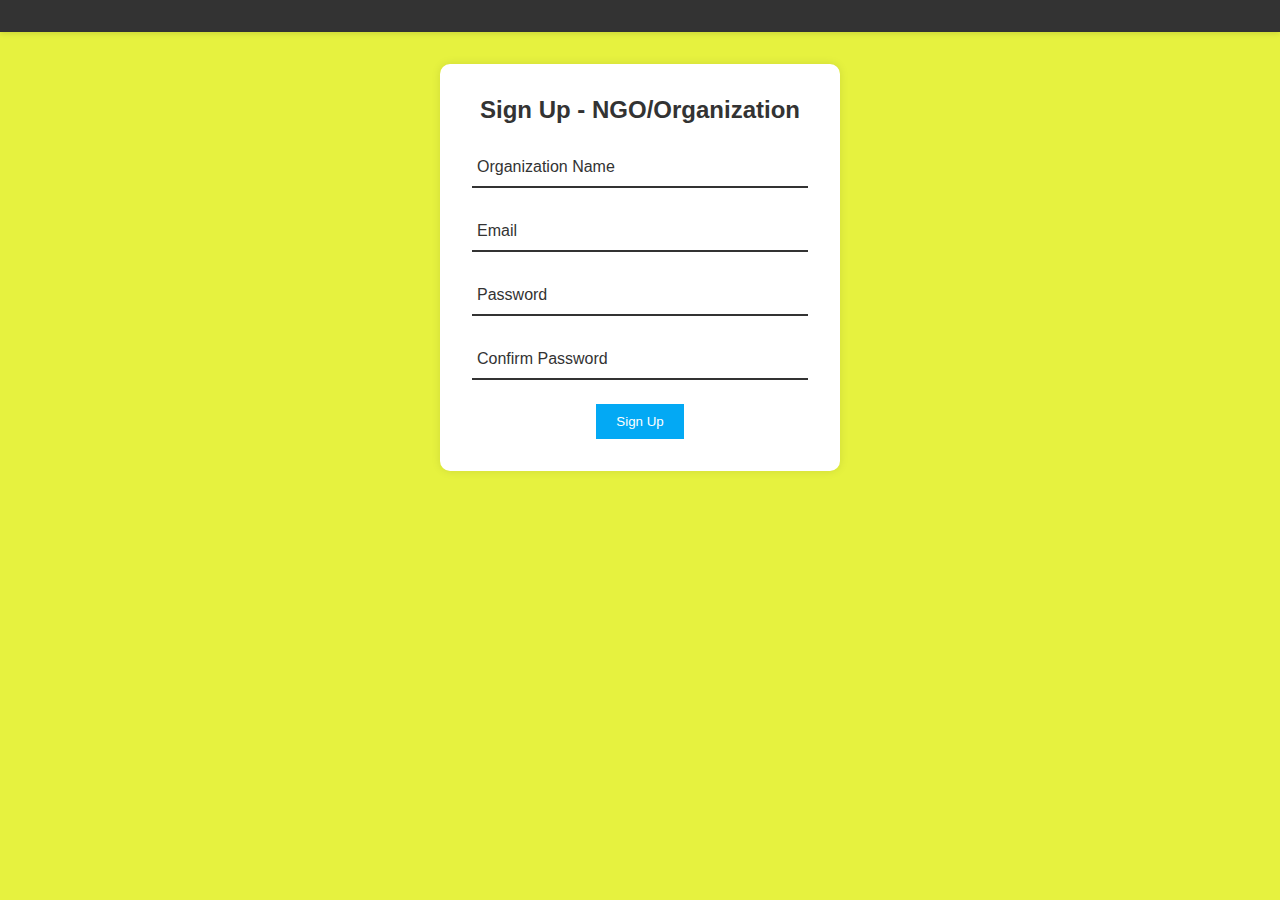
<file: login.html>
<!DOCTYPE html>
<html lang="en">
<head>
    <meta charset="UTF-8">
    <meta name="viewport" content="width=device-width, initial-scale=1.0">
    <title>Sign Up - NGO/Organization</title>
    <link rel="stylesheet" href="styles.css">
</head>
<body>
    <header>
        <!-- Your existing navbar goes here -->
    </header>

    <main>
        <div class="signup-container">
            <h2>Sign Up - NGO/Organization</h2>
            <form action="/submit_signup" method="post">
                <div class="input-box">
                    <input type="text" name="org_name" required="">
                    <label>Organization Name</label>
                </div>
                <div class="input-box">
                    <input type="email" name="email" required="">
                    <label>Email</label>
                </div>
                <div class="input-box">
                    <input type="password" name="password" required="">
                    <label>Password</label>
                </div>
                <div class="input-box">
                    <input type="password" name="confirm_password" required="">
                    <label>Confirm Password</label>
                </div>
                <button type="submit" class="submit-btn">Sign Up</button>
            </form>
        </div>
    </main>
</body>
</html>
</file>
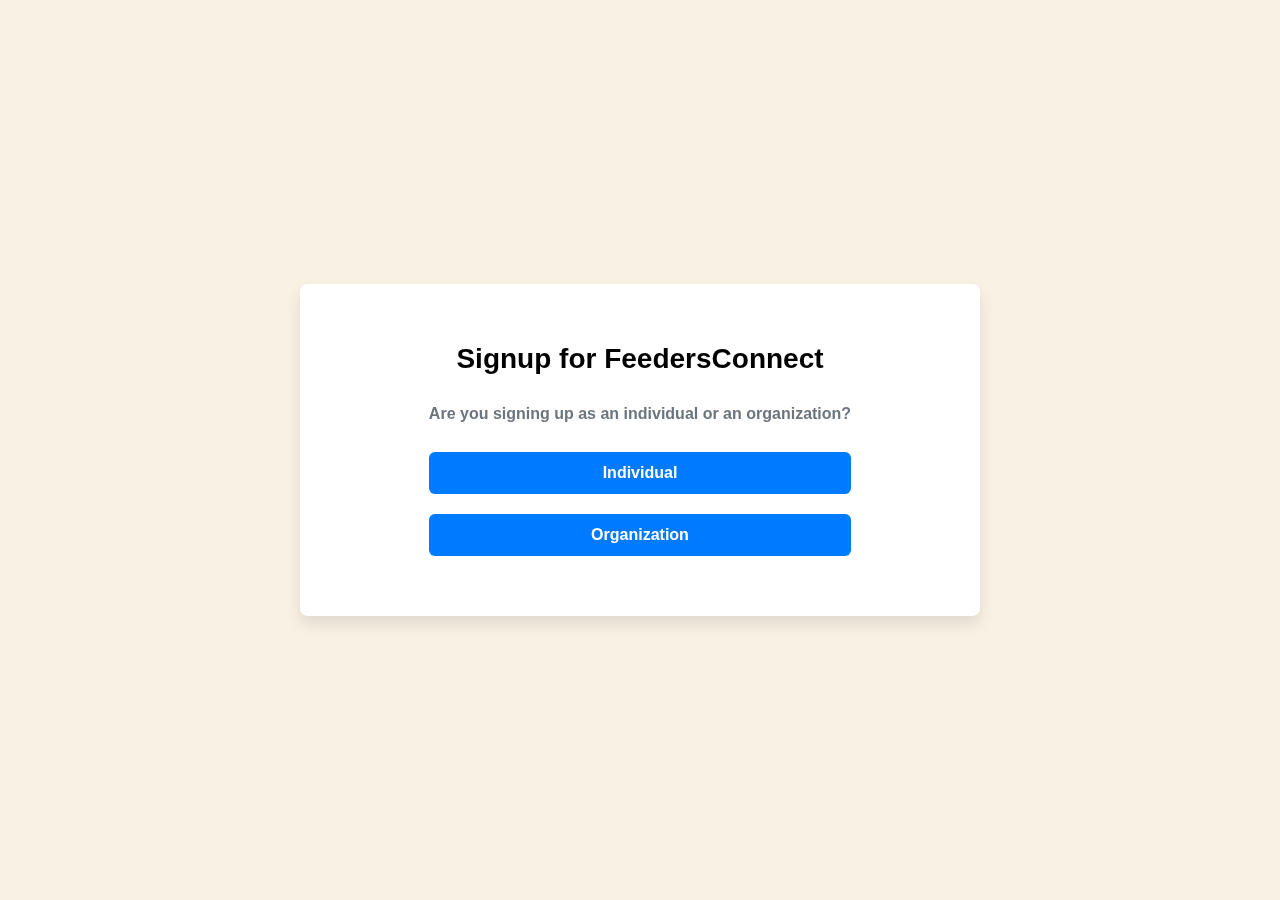
<file: FeedersConnect/frontend/signup.html>
<!DOCTYPE html>
<html lang="en">

<head>
    <meta charset="UTF-8">
    <meta name="viewport" content="width=device-width, initial-scale=1.0">
    <title>FeedersConnect - Signup</title>
    <style>
        /* Global Styles */
        body {
            font-family: 'Arial', sans-serif;
            margin: 0;
            padding: 0;
            display: flex;
            justify-content: center;
            align-items: center;
            height: 100vh;
            background-color: #f8f1e4;
            color: #6c757d;
            overflow: hidden;
            position: relative;
            animation: fadeIn 1.5s ease-in-out;
        }

        @keyframes fadeIn {
            from {
                opacity: 0;
            }

            to {
                opacity: 1;
            }
        }

        /* Container Styling */
        .container {
            width: 100%;
            max-width: 600px;
            background-color: #ffffff;
            padding: 40px;
            border-radius: 8px;
            box-shadow: 0 8px 16px rgba(0, 0, 0, 0.1);
            text-align: center;
            backdrop-filter: blur(10px);
            position: relative;
            z-index: 1;
            animation: slideIn 1s ease-in-out;
            display: flex;
            flex-direction: column;
            align-items: center;
            transition: all 0.5s ease;
        }

        @keyframes slideIn {
            from {
                transform: translateY(-50px);
                opacity: 0;
            }

            to {
                transform: translateY(0);
                opacity: 1;
            }
        }

        h1 {
            font-size: 28px;
            color: #000000;
            font-weight: 600;
            margin-bottom: 30px;
            transition: color 0.3s ease;
        }

        h1:hover {
            color: #28a745;
        }

        /* Form Styling */
        form {
            display: flex;
            flex-direction: column;
            align-items: stretch;
            width: 100%;
            transition: all 0.5s ease;
            overflow-y: auto;
            max-height: 70vh;
        }

        .form-group {
            margin-bottom: 20px;
            display: flex;
            flex-direction: column;
            align-items: stretch;
            font-size: 18px;
        }

        label {
            font-size: 16px;
            font-weight: 600;
            color: #6c757d;
            margin-bottom: 9px;
            text-align: left;
        }

        input[type="radio"] {
            margin-right: 10px;
            transform: scale(1.5);
        }

        input,
        textarea,
        select {
            padding: 12px;
            border: 1px solid #6c757d;
            border-radius: 6px;
            font-size: 14px;
            background-color: #ffffff;
            width: 100%;
            transition: all 0.3s ease;
        }

        input:focus,
        textarea:focus,
        select:focus {
            border-color: #28a745;
            outline: none;
            box-shadow: 0 0 8px rgba(40, 167, 69, 0.4);
        }

        .error-message {
            color: red;
            font-size: 12px;
            margin-top: 5px;
        }

        /* Button Styling */
        button {
            padding: 12px;
            background-color: #007bff;
            color: white;
            border: none;
            border-radius: 6px;
            font-weight: bold;
            font-size: 16px;
            cursor: pointer;
            transition: all 0.3s ease;
            margin-top: 20px;
        }

        button:hover {
            background-color: #0056b3;
            transform: translateY(-2px);
        }

        /* Back Arrow Styling */
        .back-arrow {
            position: absolute;
            top: 20px;
            left: 20px;
            font-size: 24px;
            cursor: pointer;
            color: #007bff;
            transition: color 0.3s ease;
        }

        .back-arrow:hover {
            color: #0056b3;
        }

        /* Responsive Design */
        @media (max-width: 500px) {
            .container {
                padding: 20px;
                width: 100%;
            }

            h1 {
                font-size: 24px;
            }

            button {
                font-size: 14px;
            }
        }
    </style>
</head>

<body>
    <div class="container">
        <h1>Signup for FeedersConnect</h1>
        <div class="form-group" id="initialForm">
            <label>Are you signing up as an individual or an organization?</label>
            <button type="button" onclick="toggleForm('individual')">Individual</button>
            <button type="button" onclick="toggleForm('organization')">Organization</button>
        </div>
        <form id="signupForm" style="display: none;">
            <!-- Back Arrow -->
            <div class="back-arrow" onclick="goBack()">&#8592;</div>

            <!-- Individual Form -->
            <div id="individualForm" style="display: none;">
                <div class="form-group">
                    <label for="fullName">Full Name</label>
                    <input type="text" id="fullName" name="fullName" required>
                </div>
                <div class="form-group">
                    <label for="email">Email Address</label>
                    <input type="email" id="email" name="email" required>
                </div>
                <div class="form-group">
                    <label for="phone">Phone Number</label>
                    <input type="text" id="phone" name="phone" required pattern="\d{10}">
                </div>
                <div class="form-group">
                    <label for="password">Password</label>
                    <input type="password" id="password" name="password" required>
                </div>
                <div class="form-group">
                    <label for="confirmPassword">Confirm Password</label>
                    <input type="password" id="confirmPassword" name="confirmPassword" required>
                </div>
                <div class="form-group">
                    <label for="address">Address</label>
                    <textarea id="address" name="address" rows="4" required></textarea>
                </div>
                <div class="form-group">
                    <label for="userRole">User Role</label>
                    <select id="userRole" name="userRole" required>
                        <option value="" disabled selected>Select your role</option>
                        <option value="Donor">Donor</option>
                        <option value="Recipient">Recipient</option>
                        <option value="Volunteer">Volunteer</option>
                    </select>
                </div>
                <fieldset class="form-group">
                    <label><input type="checkbox" name="communicationMode" value="Email"> Email</label>
                    <label><input type="checkbox" name="communicationMode" value="Phone"> Phone</label>
                    <label><input type="checkbox" name="communicationMode" value="Both"> Both</label>
                </fieldset>
                <div class="form-group">
                    <label>
                        <input type="checkbox" id="terms" required> I agree to the Terms and Conditions
                    </label>
                </div>
                <button type="submit">Signup</button>
            </div>

            <!-- Organization Form -->
            <div id="organizationForm" style="display: none;">
                <div class="form-group">
                    <label for="organizationName">Organization Name</label>
                    <input type="text" id="organizationName" name="organizationName" required>
                </div>
                <div class="form-group">
                    <label for="email">Email Address</label>
                    <input type="email" id="email" name="email" required>
                </div>
                <div class="form-group">
                    <label for="phone">Phone Number</label>
                    <input type="text" id="phone" name="phone" required pattern="\d{10}">
                </div>
                <div class="form-group">
                    <label for="password">Password</label>
                    <input type="password" id="password" name="password" required>
                </div>
                <div class="form-group">
                    <label for="confirmPassword">Confirm Password</label>
                    <input type="password" id="confirmPassword" name="confirmPassword" required>
                </div>
                <div class="form-group">
                    <label for="address">Address</label>
                    <textarea id="address" name="address" rows="4" required></textarea>
                </div>
                <div class="form-group">
                    <label for="organizationType">Organization Type</label>
                    <select id="organizationType" name="organizationType" required>
                        <option value="" disabled selected>Select your organization type</option>
                        <option value="Restaurant">Restaurant</option>
                        <option value="Grocery Store">Grocery Store</option>
                        <option value="NGO">NGO</option>
                    </select>
                </div>
                <div class="form-group">
                    <label for="registrationNumber">Registration Number (optional)</label>
                    <input type="text" id="registrationNumber" name="registrationNumber">
                </div>
                <div class="form-group">
                    <label for="website">Website or Social Media Link (optional)</label>
                    <input type="url" id="website" name="website">
                </div>
                <fieldset class="form-group">
                    <legend>Food Preferences</legend>
                    <label><input type="checkbox" name="foodPreferences" value="Cooked Meals"> Cooked Meals</label>
                    <label><input type="checkbox" name="foodPreferences" value="Fresh Produce"> Fresh Produce</label>
                    <label><input type="checkbox" name="foodPreferences" value="Packaged Goods"> Packaged Goods</label>
                </fieldset>
                <fieldset class="form-group">
                    <legend>Preferred Communication Mode</legend>
                    <label><input type="checkbox" name="communicationMode" value="Email"> Email</label>
                    <label><input type="checkbox" name="communicationMode" value="Phone"> Phone</label>
                    <label><input type="checkbox" name="communicationMode" value="Both"> Both</label>
                </fieldset>
                <div class="form-group">
                    <label>
                        <input type="checkbox" id="terms" required> I agree to the Terms and Conditions
                    </label>
                </div>
                <button type="submit">Signup</button>
            </div>
        </form>
    </div>

    <script>
        function toggleForm(userType) {
            const initialForm = document.getElementById('initialForm');
            const individualForm = document.getElementById('individualForm');
            const organizationForm = document.getElementById('organizationForm');
            const signupForm = document.getElementById('signupForm');

            initialForm.style.opacity = '0';
            setTimeout(() => {
                initialForm.style.display = 'none';
                signupForm.style.display = 'block';
                signupForm.style.opacity = '1';

                if (userType === 'individual') {
                    individualForm.style.display = 'block';
                    organizationForm.style.display = 'none';
                } else {
                    individualForm.style.display = 'none';
                    organizationForm.style.display = 'block';
                }
            }, 500);
        }

        function goBack() {
            const initialForm = document.getElementById('initialForm');
            const individualForm = document.getElementById('individualForm');
            const organizationForm = document.getElementById('organizationForm');
            const signupForm = document.getElementById('signupForm');

            signupForm.style.opacity = '0';
            setTimeout(() => {
                signupForm.style.display = 'none';
                initialForm.style.display = 'block';
                initialForm.style.opacity = '1';
                individualForm.style.display = 'none';
                organizationForm.style.display = 'none';
            }, 500);
        }

        async function submitForm(event) {
            event.preventDefault();
            const formData = new FormData(document.getElementById('signupForm'));
            const response = await fetch('/submit', {
                method: 'POST',
                body: formData
            });
            if (response.ok) {
                alert('Signup successful!');
            } else {
                alert('Signup failed. Please try again.');
            }
        }
    </script>
</body>

</html>
</file>
<file: styles.css>
* {
    margin: 0;
    padding: 0;
    box-sizing: border-box;
}

body {
    font-family: Arial, sans-serif;
    background-color: #e6f23f;
    color: #333;
}

header {
    background-color: #333;
    color: #fff;
    padding: 1rem 0;
    box-shadow: 0 2px 5px rgba(0, 0, 0, 0.1);
}

.navbar {
    display: flex;
    justify-content: center;
}

.nav-menu {
    display: flex;
    list-style: none;
    padding: 0;
    margin: 0;
}

.nav-menu li {
    margin-right: 20px;
}

.nav-menu a {
    text-decoration: none;
    color: #fff;
    padding: 0.5rem 1rem;
}

.signup-container {
    max-width: 400px;
    margin: 2rem auto;
    padding: 2rem;
    background-color: #fff;
    box-shadow: 0 0 10px rgba(0, 0, 0, 0.1);
    border-radius: 10px;
    text-align: center;
}

.signup-container h2 {
    margin-bottom: 1.5rem;
}

.input-box {
    position: relative;
    margin-bottom: 1.5rem;
}

.input-box input {
    width: 100%;
    padding: 10px 5px;
    font-size: 16px;
    border: none;
    border-bottom: 2px solid #333;
    outline: none;
    background: transparent;
}

.input-box label {
    position: absolute;
    top: 0;
    left: 0;
    padding: 10px 5px;
    font-size: 16px;
    color: #333;
    pointer-events: none;
    transition: 0.5s;
}

.input-box input:focus ~ label,
.input-box input:valid ~ label {
    top: -20px;
    left: 0;
    color: #03a9f4;
    font-size: 12px;
}

.submit-btn {
    background-color: #03a9f4;
    color: #fff;
    padding: 10px 20px;
    border: none;
    cursor: pointer;
    transition: background-color 0.3s;
}

.submit-btn:hover {
    background-color: #0288d1;
}
</file>
